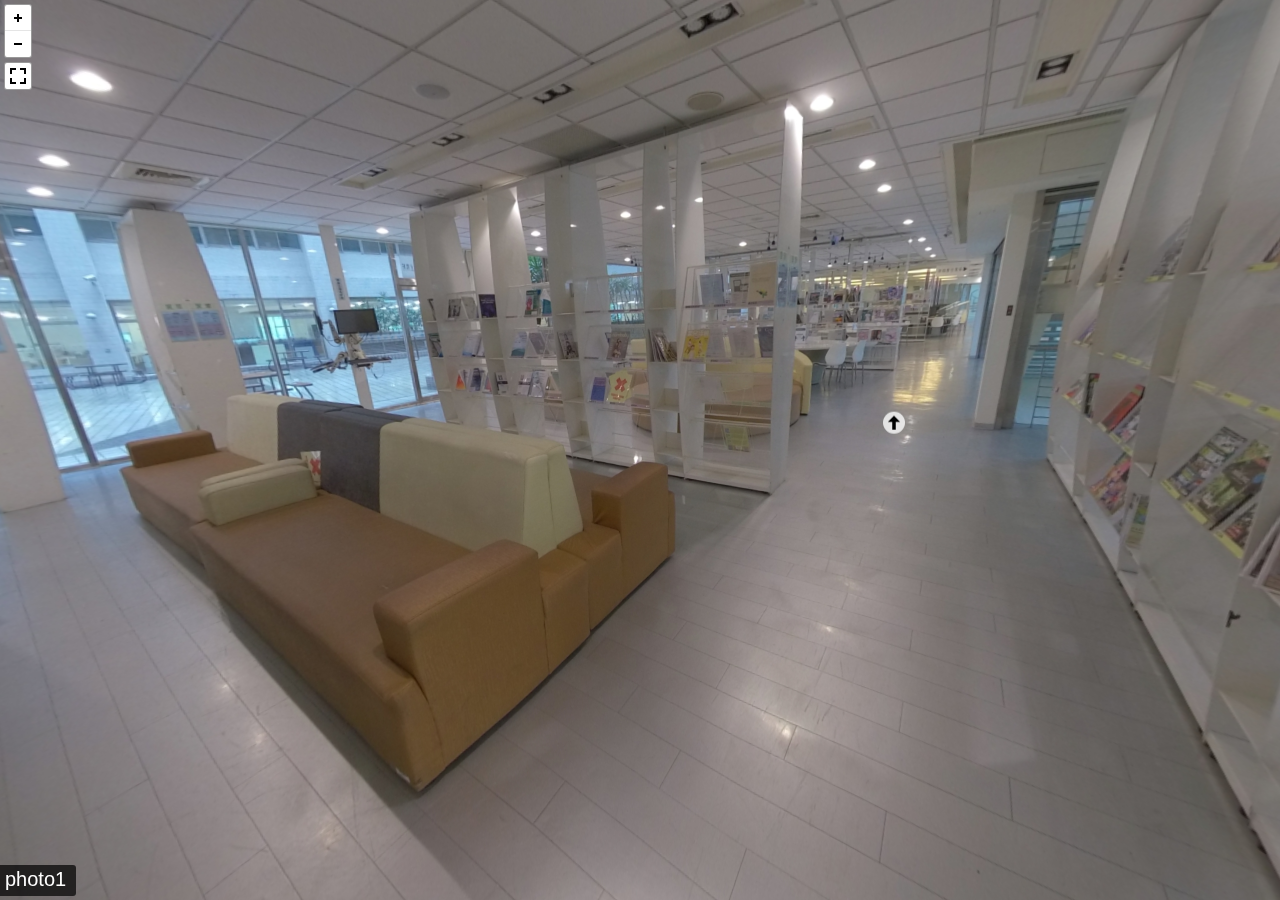
<file: index.html>
<!DOCTYPE html>
<html lang="en">

<head>
    <meta charset="UTF-8">
    <meta http-equiv="X-UA-Compatible" content="IE=edge">
    <meta name="viewport" content="width=device-width, initial-scale=1.0">
    <title>Document</title>
    <!--<link rel="stylesheet" href="https://cdn.jsdelivr.net/npm/pannellum@2.5.6/build/pannellum.css" />
    <script type="text/javascript" src="https://cdn.jsdelivr.net/npm/pannellum@2.5.6/build/pannellum.js"></script>-->
    <link rel="stylesheet" href="pannellum.css">
    <script src="pannellum.js"></script>
    <style>
        body {
            margin: 0px;
        }

        #panorama {
            width: 100vw;
            height: 100vh;
        }
    </style>
</head>

<body>
    <div id="panorama"></div>
    <script>
        //document.getElementById("panorama").style.height = window.innerHeight + "px";
        pannellum.viewer('panorama', {
            "default": {
                "firstScene": "photo1",
                "autoLoad": true
            },

            "scenes": {
                "photo1": {
                    "title": "photo1",
                    /*起始位置*/
                    "hfov": 110,
                    "pitch": -15,
                    "yaw": 90,
                    "type": "equirectangular",
                    "panorama": "./0420_DONE/01.jpg",
                    "hotSpots": [
                        {   //下一張
                            "pitch": -10,/*Y軸*/
                            "yaw": 120,/*X軸*/
                            "type": "scene",
                            "text": "photo2",
                            "sceneId": "photo2"
                        }
                    ]
                },

                "photo2": {
                    "title": "photo2",
                    "hfov": 110,
                    "pitch": -13,
                    "yaw": 110,
                    "type": "equirectangular",
                    "panorama": "./0420_DONE/02.jpg",
                    "hotSpots": [
                        {
                            "pitch": -10,
                            "yaw": 115,
                            "type": "scene",
                            "text": "photo3",
                            "sceneId": "photo3"
                            //"targetYaw": -23,
                            //"targetPitch": 2
                        },
                        {
                            "pitch": -15,
                            "yaw": -65,
                            "type": "scene",
                            "text": "photo1",
                            "sceneId": "photo1"
                        }
                    ]
                },

                "photo3": {
                    "title": "photo3",
                    "hfov": 110,
                    "yaw": -160,
                    "type": "equirectangular",
                    "panorama": "./0420_DONE/03.jpg",
                    "hotSpots": [
                        {
                            "pitch": -25,
                            "yaw": -120,
                            "type": "scene",
                            "text": "photo4",
                            "sceneId": "photo4"
                        },
                        {
                            "pitch": -25,
                            "yaw": -75,
                            "type": "scene",
                            "text": "photo2",
                            "sceneId": "photo2"
                        }
                    ]
                },

                "photo4": {
                    "title": "photo4",
                    "hfov": 110,
                    "pitch": -15,
                    "yaw": 140,
                    "type": "equirectangular",
                    "panorama": "./0420_DONE/04.jpg",
                    "hotSpots": [
                        {
                            "pitch": -15,
                            "yaw": 130,
                            "type": "scene",
                            "text": "photo5",
                            "sceneId": "photo5"
                        },
                        {
                            "pitch": -25,
                            "yaw": -60,
                            "type": "scene",
                            "text": "photo3",
                            "sceneId": "photo3"
                        }
                    ]
                },

                "photo5": {
                    "title": "photo5",
                    "hfov": 120,
                    "pitch": -20,
                    "yaw": -10,
                    "type": "equirectangular",
                    "panorama": "./0420_DONE/05.jpg",
                    "hotSpots": [
                        {
                            "pitch": -45,
                            "yaw": -15,
                            "type": "scene",
                            "text": "photo6",
                            "sceneId": "photo6"
                        },
                        {
                            "pitch": -45,
                            "yaw": 168,
                            "type": "scene",
                            "text": "photo4",
                            "sceneId": "photo4"
                        }
                    ]
                },

                "photo6": {
                    "title": "photo6",
                    "hfov": 120,
                    "pitch": -20,
                    "yaw": -30,
                    "type": "equirectangular",
                    "panorama": "./0420_DONE/06.jpg",
                    "hotSpots": [
                        {
                            "pitch": -35,
                            "yaw": -60,
                            "type": "scene",
                            "text": "photo12",
                            "sceneId": "photo12"
                        },
                        {
                            "pitch": -35,
                            "yaw": 130,
                            "type": "scene",
                            "text": "photo5",
                            "sceneId": "photo5"
                        },
                        {
                            "pitch": -25,
                            "yaw": 10,
                            "type": "scene",
                            "text": "photo7",
                            "sceneId": "photo7"
                        }
                    ]
                },

                "photo7": {
                    "title": "photo7",
                    "hfov": 120,
                    "pitch": -10,
                    "yaw": 95,
                    "type": "equirectangular",
                    "panorama": "./0420_DONE/07.jpg",
                    "hotSpots": [
                        {
                            "pitch": -30,
                            "yaw": 170,
                            "type": "scene",
                            "text": "photo9",
                            "sceneId": "photo9"
                        },
                        {
                            "pitch": -35,
                            "yaw": -45,
                            "type": "scene",
                            "text": "photo6",
                            "sceneId": "photo6"
                        },
                        {
                            "pitch": -35,
                            "yaw": 55,
                            "type": "scene",
                            "text": "photo8",
                            "sceneId": "photo8"
                        }
                    ]
                },

                "photo8": {
                    "title": "photo8",
                    "hfov": 120,
                    "pitch": -20,
                    "yaw": -30,
                    "type": "equirectangular",
                    "panorama": "./0420_DONE/08.jpg",
                    "hotSpots": [
                        {
                            "pitch": -40,
                            "yaw": 45,
                            "type": "scene",
                            "text": "photo9",
                            "sceneId": "photo9"
                        },
                        {
                            "pitch": -40,
                            "yaw": 155,
                            "type": "scene",
                            "text": "photo7",
                            "sceneId": "photo7"
                        }
                    ]
                },

                "photo9": {
                    "title": "photo9",
                    "hfov": 120,
                    "pitch": -15,
                    "yaw": -50,
                    "type": "equirectangular",
                    "panorama": "./0420_DONE/09.jpg",
                    "hotSpots": [
                        {
                            "pitch": -25,
                            "yaw": -55,
                            "type": "scene",
                            "text": "photo10",
                            "sceneId": "photo10"
                        },
                        {
                            "pitch": -25,
                            "yaw": 150,
                            "type": "scene",
                            "text": "photo7",
                            "sceneId": "photo7"
                        }
                    ]
                },

                "photo10": {
                    "title": "photo10",
                    "hfov": 120,
                    "yaw": -150,
                    "type": "equirectangular",
                    "panorama": "./0420_DONE/10.jpg",
                    "hotSpots": [
                        {
                            "pitch": -18,
                            "yaw": -150,
                            "type": "scene",
                            "text": "photo11",
                            "sceneId": "photo11"
                        },
                        {
                            "pitch": -30,
                            "yaw": 30,
                            "type": "scene",
                            "text": "photo9",
                            "sceneId": "photo9"
                        }
                    ]
                },

                "photo11": {
                    "title": "photo11",
                    "hfov": 100,
                    "pitch": -10,
                    "yaw": -60,
                    "type": "equirectangular",
                    "panorama": "./0420_DONE/11.jpg",
                    "hotSpots": [
                        {
                            "pitch": -25,
                            "yaw": -65,
                            "type": "scene",
                            "text": "photo10",
                            "sceneId": "photo10"
                        }
                    ]
                },

                "photo12": {
                    "title": "photo12",
                    "hfov": 120,
                    "pitch": -15,
                    "yaw": -180,
                    "type": "equirectangular",
                    "panorama": "./0420_DONE/12.jpg",
                    "hotSpots": [
                        {
                            "pitch": -18,
                            "yaw": 170,
                            "type": "scene",
                            "text": "photo13",
                            "sceneId": "photo13"
                        },
                        {
                            "pitch": -25,
                            "yaw": -25,
                            "type": "scene",
                            "text": "photo6",
                            "sceneId": "photo6"
                        }
                    ]
                },

                "photo13": {
                    "title": "photo13",
                    "hfov": 120,
                    "yaw": -130,
                    "type": "equirectangular",
                    "panorama": "./0420_DONE/13.jpg",
                    "hotSpots": [
                        {
                            "pitch": -30,
                            "yaw": -130,
                            "type": "scene",
                            "text": "photo14",
                            "sceneId": "photo14"
                        },
                        {
                            "pitch": -30,
                            "yaw": -40,
                            "type": "scene",
                            "text": "photo12",
                            "sceneId": "photo12"
                        },
                        {
                            "pitch": -30,
                            "yaw": 145,
                            "type": "scene",
                            "text": "photo15",
                            "sceneId": "photo15"
                        }
                    ]
                },

                "photo14": {
                    "title": "photo14",
                    "hfov": 120,
                    "pitch": -18,
                    "yaw": -20,
                    "type": "equirectangular",
                    "panorama": "./0420_DONE/14.jpg",
                    "hotSpots": [
                        {
                            "pitch": -45,
                            "yaw": -105,
                            "type": "scene",
                            "text": "photo15",
                            "sceneId": "photo15"
                        },
                        {
                            "pitch": -40,
                            "yaw": 165,
                            "type": "scene",
                            "text": "photo13",
                            "sceneId": "photo13"
                        }
                    ]
                },

                "photo15": {
                    "title": "photo15",
                    "hfov": 120,
                    "yaw": -180,
                    "type": "equirectangular",
                    "panorama": "./0420_DONE/15.jpg",
                    "hotSpots": [
                        {
                            "pitch": -35,
                            "yaw": 0,
                            "type": "scene",
                            "text": "photo14",
                            "sceneId": "photo14"
                        }
                    ]
                }
            }
        });
    </script>
</body>

</html>
</file>
<file: pannellum.css>
/* Pannellum 2.5.6, https://github.com/mpetroff/pannellum */
.pnlm-container {
    margin: 0;
    padding: 0;
    overflow: hidden;
    position: relative;
    cursor: default;
    width: 100%;
    height: 100%;
    font-family: Helvetica, "Nimbus Sans L", "Liberation Sans", Arial, sans-serif;
    background: #f4f4f4 url('data:image/svg+xml,%3Csvg%20xmlns%3D%22http%3A%2F%2Fwww.w3.org%2F2000%2Fsvg%22%20width%3D%2267%22%20height%3D%22100%22%20viewBox%3D%220%200%2067%20100%22%3E%0A%3Cpath%20stroke%3D%22%23ccc%22%20fill%3D%22none%22%20d%3D%22M33.5%2C50%2C0%2C63%2C33.5%2C75%2C67%2C63%2C33.5%2C50m-33.5-50%2C67%2C25m-0.5%2C0%2C0%2C75m-66.5-75%2C67-25m-33.5%2C75%2C0%2C25m0-100%2C0%2C50%22%2F%3E%0A%3C%2Fsvg%3E%0A') repeat;
    -webkit-user-select: none;
    -khtml-user-select: none;
    -moz-user-select: none;
    -o-user-select: none;
    -ms-user-select: none;
    user-select: none;
    outline: 0;
    line-height: 1.4;
    contain: content
}

.pnlm-container * {
    box-sizing: content-box
}

.pnlm-ui {
    position: absolute;
    width: 100%;
    height: 100%;
    z-index: 1
}

.pnlm-grab {
    cursor: grab;
    cursor: url('data:image/svg+xml,%3Csvg%20xmlns%3D%22http%3A%2F%2Fwww.w3.org%2F2000%2Fsvg%22%20height%3D%2226%22%20width%3D%2226%22%3E%0A%3Cpath%20stroke%3D%22%23000%22%20stroke-width%3D%221px%22%20fill%3D%22%23fff%22%20d%3D%22m15.3%2020.5s6.38-6.73%204.64-8.24-3.47%201.01-3.47%201.01%203.61-5.72%201.41-6.49c-2.2-0.769-3.33%204.36-3.33%204.36s0.873-5.76-1.06-5.76-1.58%205.39-1.58%205.39-0.574-4.59-2.18-4.12c-1.61%200.468-0.572%205.51-0.572%205.51s-1.58-4.89-2.93-3.79c-1.35%201.11%200.258%205.25%200.572%206.62%200.836%202.43%202.03%202.94%202.17%205.55%22%2F%3E%0A%3C%2Fsvg%3E%0A') 12 8, default
}

.pnlm-grabbing {
    cursor: grabbing;
    cursor: url('data:image/svg+xml,%3Csvg%20xmlns%3D%22http%3A%2F%2Fwww.w3.org%2F2000%2Fsvg%22%20height%3D%2226%22%20width%3D%2226%22%3E%0A%3Cpath%20stroke%3D%22%23000%22%20stroke-width%3D%221px%22%20fill%3D%22%23fff%22%20d%3D%22m15.3%2020.5s5.07-5.29%203.77-6.74c-1.31-1.45-2.53%200.14-2.53%200.14s2.74-3.29%200.535-4.06c-2.2-0.769-2.52%201.3-2.52%201.3s0.81-2.13-1.12-2.13-1.52%201.77-1.52%201.77-0.261-1.59-1.87-1.12c-1.61%200.468-0.874%202.17-0.874%202.17s-0.651-1.55-2-0.445c-1.35%201.11-0.68%202.25-0.365%203.62%200.836%202.43%202.03%202.94%202.17%205.55%22%2F%3E%0A%3C%2Fsvg%3E%0A') 12 8, default
}

.pnlm-sprite {
    background-image: url('data:image/svg+xml,%3Csvg%20xmlns%3D%22http%3A%2F%2Fwww.w3.org%2F2000%2Fsvg%22%20width%3D%2226%22%20height%3D%22208%22%3E%0A%3Ccircle%20fill-opacity%3D%22.78%22%20cy%3D%22117%22%20cx%3D%2213%22%20r%3D%2211%22%20fill%3D%22%23fff%22%2F%3E%0A%3Ccircle%20fill-opacity%3D%22.78%22%20cy%3D%22143%22%20cx%3D%2213%22%20r%3D%2211%22%20fill%3D%22%23fff%22%2F%3E%0A%3Ccircle%20cy%3D%22169%22%20cx%3D%2213%22%20r%3D%227%22%20fill%3D%22none%22%20stroke%3D%22%23000%22%20stroke-width%3D%222%22%2F%3E%0A%3Ccircle%20cy%3D%22195%22%20cx%3D%2213%22%20r%3D%227%22%20fill%3D%22none%22%20stroke%3D%22%23000%22%20stroke-width%3D%222%22%2F%3E%0A%3Ccircle%20cx%3D%2213%22%20cy%3D%22195%22%20r%3D%222.5%22%2F%3E%0A%3Cpath%20d%3D%22m5%2083v6h2v-4h4v-2zm10%200v2h4v4h2v-6zm-5%205v6h6v-6zm-5%205v6h6v-2h-4v-4zm14%200v4h-4v2h6v-6z%22%2F%3E%0A%3Cpath%20d%3D%22m13%20110a7%207%200%200%200%20-7%207%207%207%200%200%200%207%207%207%207%200%200%200%207%20-7%207%207%200%200%200%20-7%20-7zm-1%203h2v2h-2zm0%203h2v5h-2z%22%2F%3E%0A%3Cpath%20d%3D%22m5%2057v6h2v-4h4v-2zm10%200v2h4v4h2v-6zm-10%2010v6h6v-2h-4v-4zm14%200v4h-4v2h6v-6z%22%2F%3E%0A%3Cpath%20d%3D%22m17%2038v2h-8v-2z%22%2F%3E%0A%3Cpath%20d%3D%22m12%209v3h-3v2h3v3h2v-3h3v-2h-3v-3z%22%2F%3E%0A%3Cpath%20d%3D%22m13%20136-6.125%206.125h4.375v7.875h3.5v-7.875h4.375z%22%2F%3E%0A%3Cpath%20d%3D%22m10.428%20173.33v-5.77l5-2.89v5.77zm1-1.73%203-1.73-3.001-1.74z%22%2F%3E%0A%3C%2Fsvg%3E%0A')
}

.pnlm-container:-moz-full-screen {
    height: 100% !important;
    width: 100% !important;
    position: static !important
}

.pnlm-container:-webkit-full-screen {
    height: 100% !important;
    width: 100% !important;
    position: static !important
}

.pnlm-container:-ms-fullscreen {
    height: 100% !important;
    width: 100% !important;
    position: static !important
}

.pnlm-container:fullscreen {
    height: 100% !important;
    width: 100% !important;
    position: static !important
}

.pnlm-render-container {
    cursor: inherit;
    position: absolute;
    height: 100%;
    width: 100%
}

.pnlm-controls {
    margin-top: 4px;
    background-color: #fff;
    border: 1px solid #999;
    border-color: rgba(0, 0, 0, 0.4);
    border-radius: 3px;
    cursor: pointer;
    z-index: 2;
    -webkit-transform: translateZ(9999px);
    transform: translateZ(9999px)
}

.pnlm-control:hover {
    background-color: #f8f8f8
}

.pnlm-controls-container {
    position: absolute;
    top: 0;
    left: 4px;
    z-index: 1
}

.pnlm-zoom-controls {
    width: 26px;
    height: 52px
}

.pnlm-zoom-in {
    width: 100%;
    height: 50%;
    position: absolute;
    top: 0;
    border-radius: 3px 3px 0 0
}

.pnlm-zoom-out {
    width: 100%;
    height: 50%;
    position: absolute;
    bottom: 0;
    background-position: 0 -26px;
    border-top: 1px solid #ddd;
    border-top-color: rgba(0, 0, 0, 0.10);
    border-radius: 0 0 3px 3px
}

.pnlm-fullscreen-toggle-button, .pnlm-orientation-button, .pnlm-hot-spot-debug-indicator {
    width: 26px;
    height: 26px
}

.pnlm-hot-spot-debug-indicator {
    position: absolute;
    top: 50%;
    left: 50%;
    width: 26px;
    height: 26px;
    margin: -13px 0 0 -13px;
    background-color: rgba(255, 255, 255, 0.5);
    border-radius: 13px;
    display: none
}

.pnlm-orientation-button-inactive {
    background-position: 0 -156px
}

.pnlm-orientation-button-active {
    background-position: 0 -182px
}

.pnlm-fullscreen-toggle-button-inactive {
    background-position: 0 -52px
}

.pnlm-fullscreen-toggle-button-active {
    background-position: 0 -78px
}

.pnlm-panorama-info {
    position: absolute;
    bottom: 4px;
    background-color: rgba(0, 0, 0, 0.7);
    border-radius: 0 3px 3px 0;
    padding-right: 10px;
    color: #fff;
    text-align: left;
    display: none;
    z-index: 2;
    -webkit-transform: translateZ(9999px);
    transform: translateZ(9999px)
}

.pnlm-title-box {
    position: relative;
    font-size: 20px;
    display: table;
    padding-left: 5px;
    margin-bottom: 3px
}

.pnlm-author-box {
    position: relative;
    font-size: 12px;
    display: table;
    padding-left: 5px
}

.pnlm-load-box {
    position: absolute;
    top: 50%;
    left: 50%;
    width: 200px;
    height: 150px;
    margin: -75px 0 0 -100px;
    background-color: rgba(0, 0, 0, 0.7);
    border-radius: 3px;
    text-align: center;
    font-size: 20px;
    display: none;
    color: #fff
}

.pnlm-load-box p {
    margin: 20px 0
}

.pnlm-lbox {
    position: absolute;
    top: 50%;
    left: 50%;
    width: 20px;
    height: 20px;
    margin: -10px 0 0 -10px;
    display: none
}

.pnlm-loading {
    animation-duration: 1.5s;
    -webkit-animation-duration: 1.5s;
    animation-name: pnlm-mv;
    -webkit-animation-name: pnlm-mv;
    animation-iteration-count: infinite;
    -webkit-animation-iteration-count: infinite;
    animation-timing-function: linear;
    -webkit-animation-timing-function: linear;
    height: 10px;
    width: 10px;
    background-color: #fff;
    position: relative
}

@keyframes pnlm-mv {
    from {
        left: 0;
        top: 0
    }

    25% {
        left: 10px;
        top: 0
    }

    50% {
        left: 10px;
        top: 10px
    }

    75% {
        left: 0;
        top: 10px
    }

    to {
        left: 0;
        top: 0
    }
}

@-webkit-keyframes pnlm-mv {
    from {
        left: 0;
        top: 0
    }

    25% {
        left: 10px;
        top: 0
    }

    50% {
        left: 10px;
        top: 10px
    }

    75% {
        left: 0;
        top: 10px
    }

    to {
        left: 0;
        top: 0
    }
}

.pnlm-load-button {
    position: absolute;
    top: 50%;
    left: 50%;
    width: 200px;
    height: 100px;
    margin: -50px 0 0 -100px;
    background-color: rgba(0, 0, 0, .7);
    border-radius: 3px;
    text-align: center;
    font-size: 20px;
    display: table;
    color: #fff;
    cursor: pointer
}

.pnlm-load-button:hover {
    background-color: rgba(0, 0, 0, .8)
}

.pnlm-load-button p {
    display: table-cell;
    vertical-align: middle
}

.pnlm-info-box {
    font-size: 15px;
    position: absolute;
    top: 50%;
    left: 50%;
    width: 200px;
    height: 150px;
    margin: -75px 0 0 -100px;
    background-color: #000;
    border-radius: 3px;
    display: table;
    text-align: center;
    color: #fff;
    table-layout: fixed
}

.pnlm-info-box a, .pnlm-author-box a {
    color: #fff;
    word-wrap: break-word;
    overflow-wrap: break-word
}

.pnlm-info-box p {
    display: table-cell;
    vertical-align: middle;
    padding: 0 5px 0 5px
}

.pnlm-error-msg {
    display: none
}

.pnlm-about-msg {
    font-size: 11px;
    line-height: 11px;
    color: #fff;
    padding: 5px 8px 5px 8px;
    background: rgba(0, 0, 0, 0.7);
    border-radius: 3px;
    position: absolute;
    top: 50px;
    left: 50px;
    display: none;
    opacity: 0;
    -moz-transition: opacity .3s ease-in-out;
    -webkit-transition: opacity .3s ease-in-out;
    -o-transition: opacity .3s ease-in-out;
    -ms-transition: opacity .3s ease-in-out;
    transition: opacity .3s ease-in-out;
    z-index: 1
}

.pnlm-about-msg a:link, .pnlm-about-msg a:visited {
    color: #fff
}

.pnlm-about-msg a:hover, .pnlm-about-msg a:active {
    color: #eee
}

.pnlm-hotspot-base {
    position: absolute;
    visibility: hidden;
    cursor: default;
    vertical-align: middle;
    top: 0;
    z-index: 1
}

.pnlm-hotspot {
    height: 26px;
    width: 26px;
    border-radius: 13px
}

.pnlm-hotspot:hover {
    background-color: rgba(255, 255, 255, 0.2)
}

.pnlm-hotspot.pnlm-info {
    background-position: 0 -104px
}

.pnlm-hotspot.pnlm-scene {
    background-position: 0 -130px
}

div.pnlm-tooltip span {
    visibility: hidden;
    position: absolute;
    border-radius: 3px;
    background-color: rgba(0, 0, 0, 0.7);
    color: #fff;
    text-align: center;
    max-width: 200px;
    padding: 5px 10px;
    margin-left: -220px;
    cursor: default
}

div.pnlm-tooltip:hover span {
    visibility: visible
}

div.pnlm-tooltip:hover span:after {
    content: '';
    position: absolute;
    width: 0;
    height: 0;
    border-width: 10px;
    border-style: solid;
    border-color: rgba(0, 0, 0, 0.7) transparent transparent transparent;
    bottom: -20px;
    left: -10px;
    margin: 0 50%
}

.pnlm-compass {
    position: absolute;
    width: 50px;
    height: 50px;
    right: 4px;
    bottom: 4px;
    border-radius: 25px;
    background-image: url('data:image/svg+xml,%3Csvg%20xmlns%3D%22http%3A%2F%2Fwww.w3.org%2F2000%2Fsvg%22%20height%3D%2250%22%20width%3D%2250%22%3E%0A%3Cpath%20d%3D%22m24.5078%206-3.2578%2018h7.5l-3.25781-18h-0.984376zm-3.2578%2020%203.2578%2018h0.9844l3.2578-18h-7.5zm1.19531%200.9941h5.10938l-2.5547%2014.1075-2.5547-14.1075z%22%2F%3E%0A%3C%2Fsvg%3E%0A');
    cursor: default;
    display: none
}

.pnlm-world {
    position: absolute;
    left: 50%;
    top: 50%
}

.pnlm-face {
    position: absolute;
    -webkit-transform-origin: 0 0;
    transform-origin: 0 0
}

.pnlm-dragfix, .pnlm-preview-img {
    position: absolute;
    height: 100%;
    width: 100%
}

.pnlm-preview-img {
    background-size: cover;
    background-position: center
}

.pnlm-lbar {
    width: 150px;
    margin: 0 auto;
    border: #fff 1px solid;
    height: 6px
}

.pnlm-lbar-fill {
    background: #fff;
    height: 100%;
    width: 0
}

.pnlm-lmsg {
    font-size: 12px
}

.pnlm-fade-img {
    position: absolute;
    top: 0;
    left: 0
}

.pnlm-pointer {
    cursor: pointer
}
</file>
